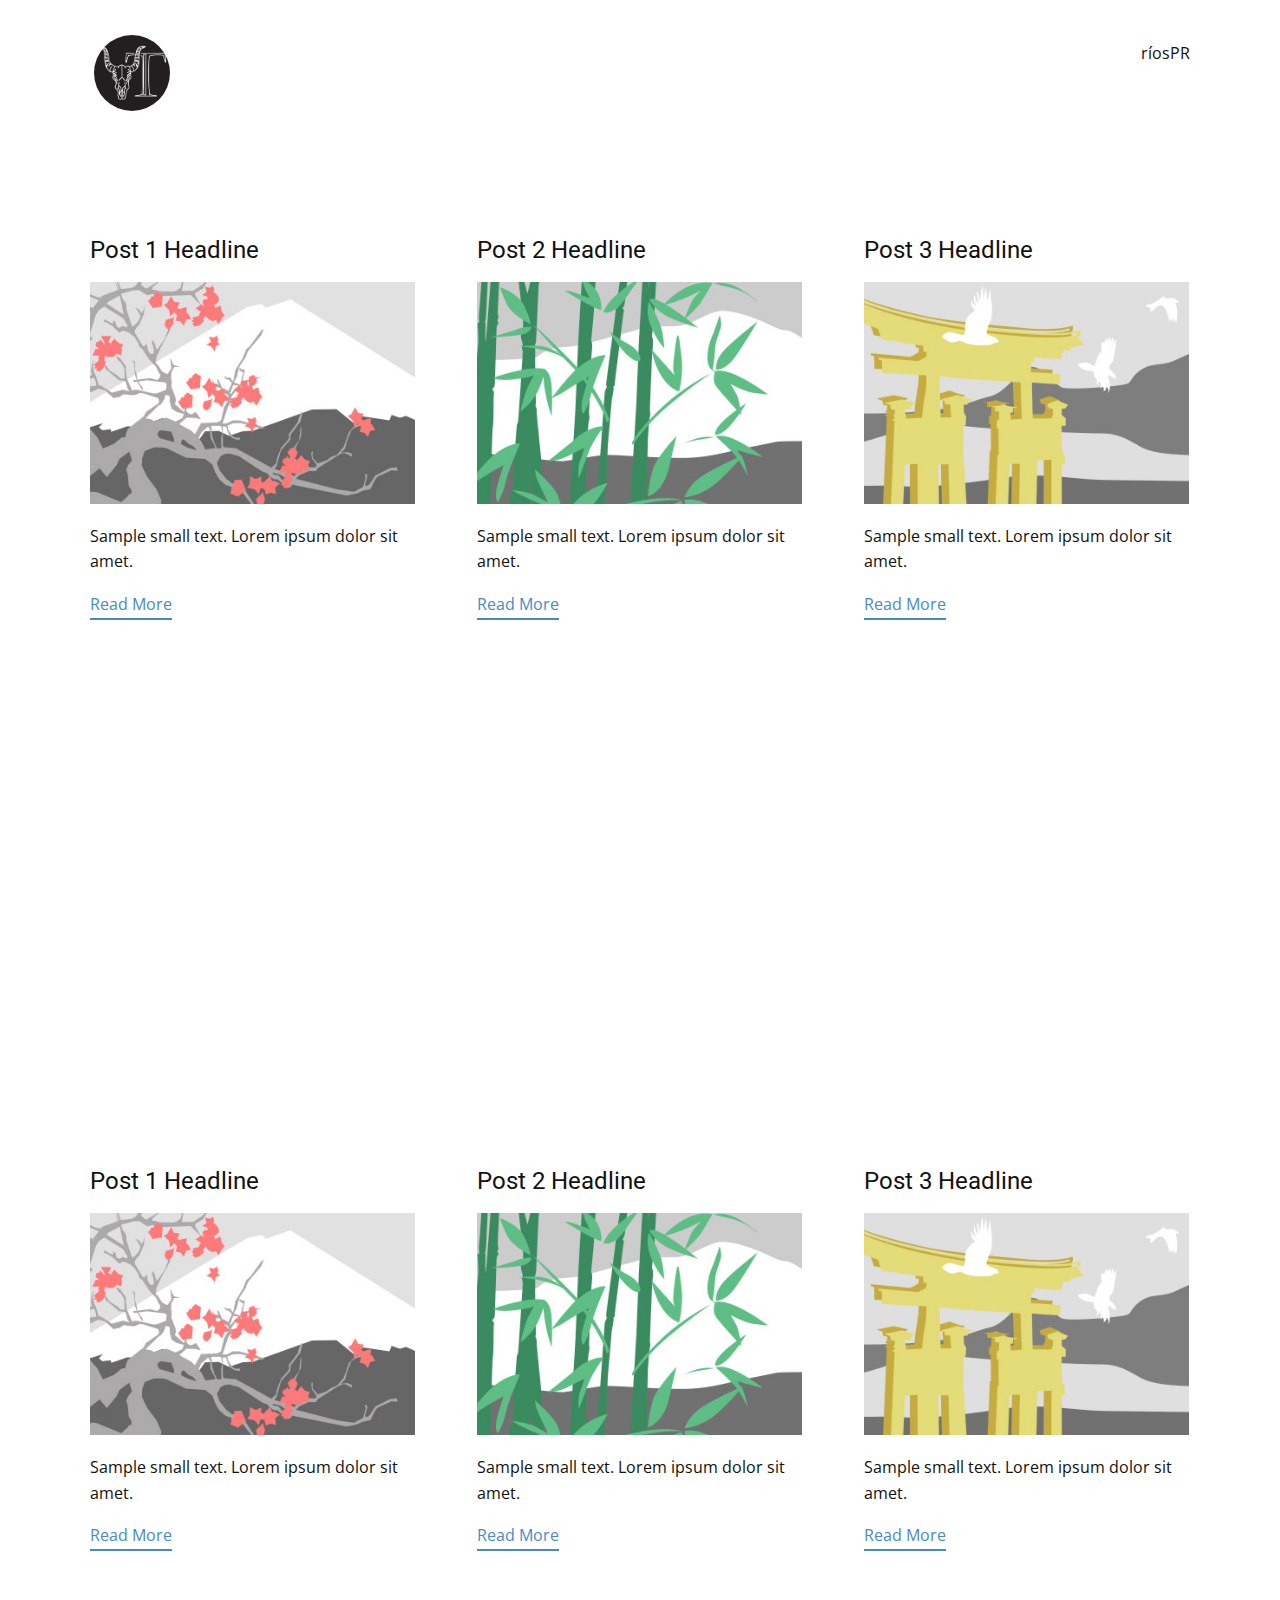
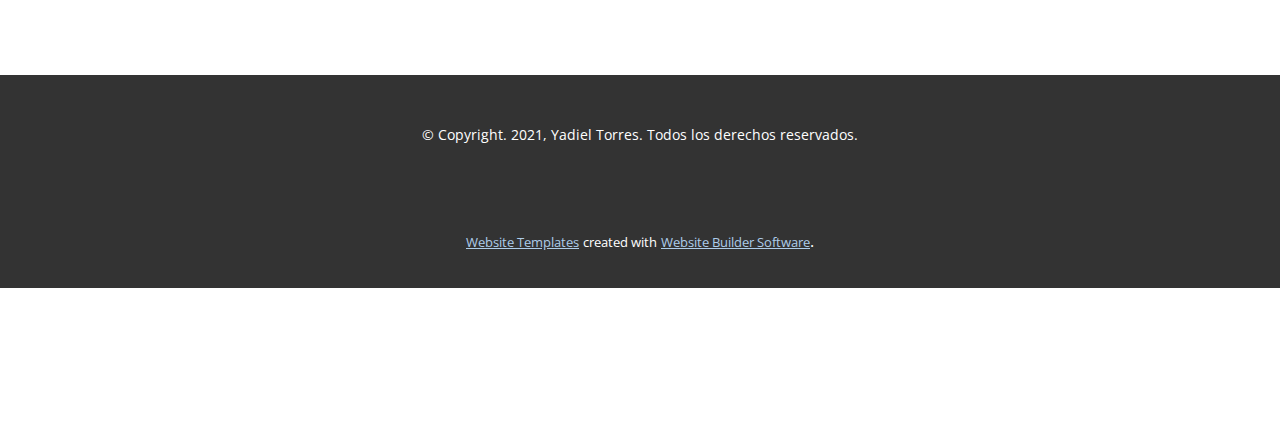
<file: blog/blog.html>
<html style="font-size: 16px;"><head>
    <meta name="viewport" content="width=device-width, initial-scale=1.0">
    <meta charset="utf-8">
    <meta name="keywords" content="">
    <meta name="description" content="">
    <meta name="page_type" content="np-template-header-footer-from-plugin">
    <title>Blog Template</title>
    <link rel="stylesheet" href="../nicepage.css" media="screen">
<link rel="stylesheet" href="../Blog-Template.css" media="screen">
    <script class="u-script" type="text/javascript" src="../jquery.js" defer=""></script>
    <script class="u-script" type="text/javascript" src="../nicepage.js" defer=""></script>
    <meta name="generator" content="Nicepage 3.15.3, nicepage.com">
    <link id="u-theme-google-font" rel="stylesheet" href="https://fonts.googleapis.com/css?family=Roboto:100,100i,300,300i,400,400i,500,500i,700,700i,900,900i|Open+Sans:300,300i,400,400i,600,600i,700,700i,800,800i">
    
    
    
    <script type="application/ld+json">{
		"@context": "http://schema.org",
		"@type": "Organization",
		"name": "embalsesPR",
		"url": "index.html"
}</script>
    <meta property="og:title" content="Blog Template">
    <meta property="og:type" content="website">
    <meta name="theme-color" content="#478ac9">
    <link rel="canonical" href="../index.html">
    <meta property="og:url" content="index.html">
  </head>
  <body class="u-body"><header class="u-clearfix u-header u-header" id="sec-fd80"><div class="u-clearfix u-sheet u-valign-middle u-sheet-1">
        <nav class="u-menu u-menu-dropdown u-offcanvas u-menu-1">
          <div class="menu-collapse" style="font-size: 1rem; letter-spacing: 0px;">
            <a class="u-button-style u-custom-left-right-menu-spacing u-custom-padding-bottom u-custom-top-bottom-menu-spacing u-nav-link u-text-active-palette-1-base u-text-hover-palette-2-base" href="#">
              <svg><use xmlns:xlink="http://www.w3.org/1999/xlink" xlink:href="#menu-hamburger"></use></svg>
              <svg version="1.1" xmlns="http://www.w3.org/2000/svg" xmlns:xlink="http://www.w3.org/1999/xlink"><defs><symbol id="menu-hamburger" viewBox="0 0 16 16" style="width: 16px; height: 16px;"><rect y="1" width="16" height="2"></rect><rect y="7" width="16" height="2"></rect><rect y="13" width="16" height="2"></rect>
</symbol>
</defs></svg>
            </a>
          </div>
          <div class="u-custom-menu u-nav-container">
            <ul class="u-nav u-unstyled u-nav-1"><li class="u-nav-item"><a class="u-button-style u-nav-link u-text-active-palette-1-base u-text-hover-palette-2-base" href="../ríosPR.html" style="padding: 10px 20px;">ríosPR</a>
</li></ul>
          </div>
          <div class="u-custom-menu u-nav-container-collapse">
            <div class="u-black u-container-style u-inner-container-layout u-opacity u-opacity-95 u-sidenav">
              <div class="u-sidenav-overflow">
                <div class="u-menu-close"></div>
                <ul class="u-align-center u-nav u-popupmenu-items u-unstyled u-nav-2"><li class="u-nav-item"><a class="u-button-style u-nav-link" href="../ríosPR.html" style="padding: 10px 20px;">ríosPR</a>
</li></ul>
              </div>
            </div>
            <div class="u-black u-menu-overlay u-opacity u-opacity-70"></div>
          </div>
        </nav>
        <div class="u-image u-image-circle u-image-1" alt="" data-image-width="1500" data-image-height="1567" data-href="https://yadielweb.github.io/"></div>
      </div></header>
    <section class="u-clearfix u-section-1" id="sec-f5a2">
      <div class="u-clearfix u-sheet u-valign-middle u-sheet-1"><!--blog--><!--blog_options_json--><!--{"type":"Recent","source":"","tags":"","count":"","gridProps":[{"mode":"XL","columns":3,"gap":22,"styles":".u-section-1 .u-repeater-1 {grid-auto-rows: [[XL_VALUE]] !important}"},{"mode":"LG","columns":3,"gap":22,"styles":"@media (max-width: 1199px) {.u-section-1 .u-repeater-1 {grid-auto-rows: [[LG_VALUE]] !important}}"},{"mode":"MD","columns":2,"gap":22,"styles":"@media (max-width: 991px) {.u-section-1 .u-repeater-1 {grid-auto-rows: [[MD_VALUE]] !important}}"},{"mode":"SM","columns":1,"gap":22,"styles":"@media (max-width: 767px) {.u-section-1 .u-repeater-1 {grid-auto-rows: [[SM_VALUE]] !important}}"},{"mode":"XS","columns":1,"gap":22,"styles":"@media (max-width: 575px) {.u-section-1 .u-repeater-1 {grid-auto-rows: [[XS_VALUE]] !important}}"}]}--><!--/blog_options_json-->
        <div class="u-blog u-expanded-width u-repeater u-repeater-1"><!--blog_post-->
          <div class="u-blog-post u-container-style u-repeater-item u-white u-repeater-item-1">
            <div class="u-container-layout u-similar-container u-valign-top u-container-layout-1"><!--blog_post_header-->
              <h4 class="u-blog-control u-text u-text-1">
                <a class="u-post-header-link" href="../blog/post.html"><!--blog_post_header_content-->Post 1 Headline<!--/blog_post_header_content--></a>
              </h4><!--/blog_post_header--><!--blog_post_image-->
              <a class="u-post-header-link" href="../blog/post.html"><img alt="" class="u-blog-control u-expanded-width u-image u-image-default u-image-1" src="[data-uri]"></a><!--/blog_post_image--><!--blog_post_content-->
              <div class="u-blog-control u-post-content u-text u-text-2 fr-view">Sample small text. Lorem ipsum dolor sit amet.</div><!--/blog_post_content--><!--blog_post_readmore-->
              <a href="../blog/post.html" class="u-blog-control u-border-2 u-border-palette-1-base u-btn u-btn-rectangle u-button-style u-none u-btn-1"><!--blog_post_readmore_content-->Read More<!--/blog_post_readmore_content--></a><!--/blog_post_readmore-->
            </div>
          </div><div class="u-blog-post u-container-style u-repeater-item u-video-cover u-white">
            <div class="u-container-layout u-similar-container u-valign-top u-container-layout-2"><!--blog_post_header-->
              <h4 class="u-blog-control u-text u-text-3">
                <a class="u-post-header-link" href="../blog/post-1.html"><!--blog_post_header_content-->Post 2 Headline<!--/blog_post_header_content--></a>
              </h4><!--/blog_post_header--><!--blog_post_image-->
              <a class="u-post-header-link" href="../blog/post-1.html"><img alt="" class="u-blog-control u-expanded-width u-image u-image-default u-image-2" src="[data-uri]"></a><!--/blog_post_image--><!--blog_post_content-->
              <div class="u-blog-control u-post-content u-text u-text-4 fr-view">Sample small text. Lorem ipsum dolor sit amet.</div><!--/blog_post_content--><!--blog_post_readmore-->
              <a href="../blog/post-1.html" class="u-blog-control u-border-2 u-border-palette-1-base u-btn u-btn-rectangle u-button-style u-none u-btn-2"><!--blog_post_readmore_content-->Read More<!--/blog_post_readmore_content--></a><!--/blog_post_readmore-->
            </div>
          </div><div class="u-blog-post u-container-style u-repeater-item u-video-cover u-white">
            <div class="u-container-layout u-similar-container u-valign-top u-container-layout-3"><!--blog_post_header-->
              <h4 class="u-blog-control u-text u-text-5">
                <a class="u-post-header-link" href="../blog/post-2.html"><!--blog_post_header_content-->Post 3 Headline<!--/blog_post_header_content--></a>
              </h4><!--/blog_post_header--><!--blog_post_image-->
              <a class="u-post-header-link" href="../blog/post-2.html"><img alt="" class="u-blog-control u-expanded-width u-image u-image-default u-image-3" src="[data-uri]"></a><!--/blog_post_image--><!--blog_post_content-->
              <div class="u-blog-control u-post-content u-text u-text-6 fr-view">Sample small text. Lorem ipsum dolor sit amet.</div><!--/blog_post_content--><!--blog_post_readmore-->
              <a href="../blog/post-2.html" class="u-blog-control u-border-2 u-border-palette-1-base u-btn u-btn-rectangle u-button-style u-none u-btn-3"><!--blog_post_readmore_content-->Read More<!--/blog_post_readmore_content--></a><!--/blog_post_readmore-->
            </div>
          </div><div class="u-blog-post u-container-style u-repeater-item u-white u-repeater-item-1">
            <div class="u-container-layout u-similar-container u-valign-top u-container-layout-1"><!--blog_post_header-->
              <h4 class="u-blog-control u-text u-text-1">
                <a class="u-post-header-link" href="../blog/post-3.html"><!--blog_post_header_content-->Post 1 Headline<!--/blog_post_header_content--></a>
              </h4><!--/blog_post_header--><!--blog_post_image-->
              <a class="u-post-header-link" href="../blog/post-3.html"><img alt="" class="u-blog-control u-expanded-width u-image u-image-default u-image-1" src="[data-uri]"></a><!--/blog_post_image--><!--blog_post_content-->
              <div class="u-blog-control u-post-content u-text u-text-2 fr-view">Sample small text. Lorem ipsum dolor sit amet.</div><!--/blog_post_content--><!--blog_post_readmore-->
              <a href="../blog/post-3.html" class="u-blog-control u-border-2 u-border-palette-1-base u-btn u-btn-rectangle u-button-style u-none u-btn-1"><!--blog_post_readmore_content-->Read More<!--/blog_post_readmore_content--></a><!--/blog_post_readmore-->
            </div>
          </div><div class="u-blog-post u-container-style u-repeater-item u-video-cover u-white">
            <div class="u-container-layout u-similar-container u-valign-top u-container-layout-2"><!--blog_post_header-->
              <h4 class="u-blog-control u-text u-text-3">
                <a class="u-post-header-link" href="../blog/post-4.html"><!--blog_post_header_content-->Post 2 Headline<!--/blog_post_header_content--></a>
              </h4><!--/blog_post_header--><!--blog_post_image-->
              <a class="u-post-header-link" href="../blog/post-4.html"><img alt="" class="u-blog-control u-expanded-width u-image u-image-default u-image-2" src="[data-uri]"></a><!--/blog_post_image--><!--blog_post_content-->
              <div class="u-blog-control u-post-content u-text u-text-4 fr-view">Sample small text. Lorem ipsum dolor sit amet.</div><!--/blog_post_content--><!--blog_post_readmore-->
              <a href="../blog/post-4.html" class="u-blog-control u-border-2 u-border-palette-1-base u-btn u-btn-rectangle u-button-style u-none u-btn-2"><!--blog_post_readmore_content-->Read More<!--/blog_post_readmore_content--></a><!--/blog_post_readmore-->
            </div>
          </div><div class="u-blog-post u-container-style u-repeater-item u-video-cover u-white">
            <div class="u-container-layout u-similar-container u-valign-top u-container-layout-3"><!--blog_post_header-->
              <h4 class="u-blog-control u-text u-text-5">
                <a class="u-post-header-link" href="../blog/post-5.html"><!--blog_post_header_content-->Post 3 Headline<!--/blog_post_header_content--></a>
              </h4><!--/blog_post_header--><!--blog_post_image-->
              <a class="u-post-header-link" href="../blog/post-5.html"><img alt="" class="u-blog-control u-expanded-width u-image u-image-default u-image-3" src="[data-uri]"></a><!--/blog_post_image--><!--blog_post_content-->
              <div class="u-blog-control u-post-content u-text u-text-6 fr-view">Sample small text. Lorem ipsum dolor sit amet.</div><!--/blog_post_content--><!--blog_post_readmore-->
              <a href="../blog/post-5.html" class="u-blog-control u-border-2 u-border-palette-1-base u-btn u-btn-rectangle u-button-style u-none u-btn-3"><!--blog_post_readmore_content-->Read More<!--/blog_post_readmore_content--></a><!--/blog_post_readmore-->
            </div>
          </div><!--/blog_post--><!--blog_post-->
          <!--/blog_post--><!--blog_post-->
          <!--/blog_post-->
        </div><!--/blog-->
      </div>
    </section>
    <section class="u-clearfix u-section-2" id="sec-1a70">
      <div class="u-clearfix u-sheet u-sheet-1"></div>
    </section>
    
    
    <footer class="u-align-center u-clearfix u-footer u-grey-80 u-footer" id="sec-985b"><div class="u-clearfix u-sheet u-valign-middle u-sheet-1">
        <p class="u-align-center u-small-text u-text u-text-variant u-text-1">© Copyright. 2021, Yadiel Torres. Todos los derechos reservados.</p>
      </div></footer>
    <section class="u-backlink u-clearfix u-grey-80">
      <a class="u-link" href="https://nicepage.com/website-templates" target="_blank">
        <span>Website Templates</span>
      </a>
      <p class="u-text">
        <span>created with</span>
      </p>
      <a class="u-link" href="https://nicepage.com/" target="_blank">
        <span>Website Builder Software</span>
      </a>. 
    </section>
  
</body></html>
</file>
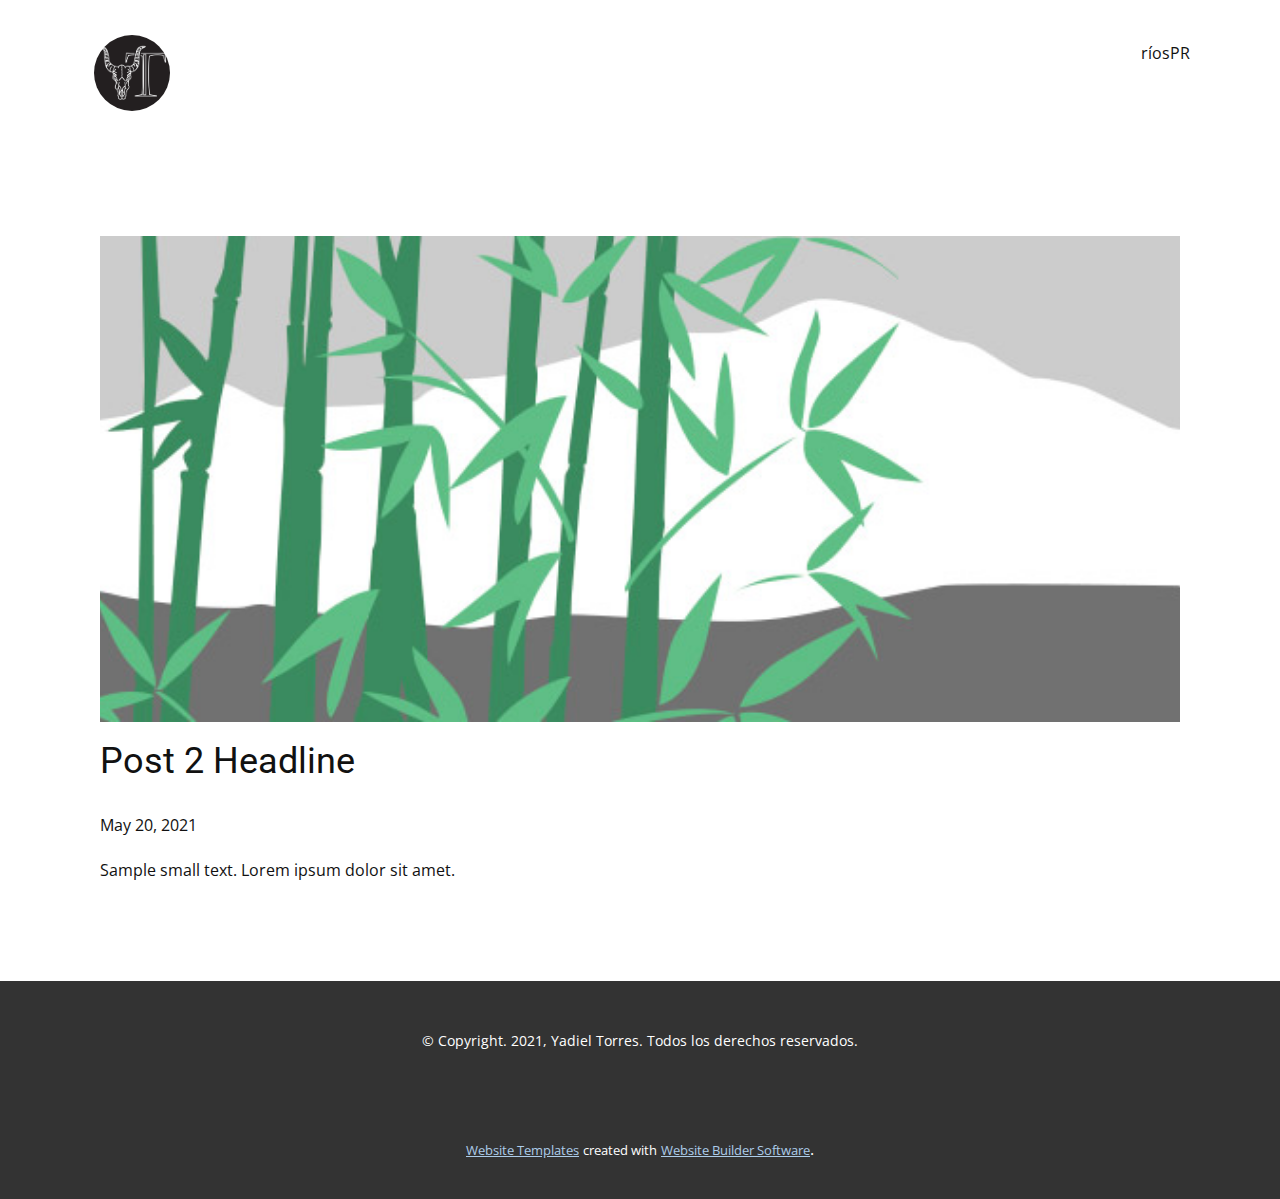
<file: blog/post-1.html>
<!doctype html>
<html style="font-size: 16px;"><head>
    <meta name="viewport" content="width=device-width, initial-scale=1.0">
    <meta charset="utf-8">
    <meta name="keywords" content="Post 1 Headline">
    <meta name="description" content="">
    <meta name="page_type" content="np-template-header-footer-from-plugin">
    <title>Post 2 Headline</title>
    <link rel="stylesheet" href="../nicepage.css" media="screen">
<link rel="stylesheet" href="../Post-Template.css" media="screen">
    <script class="u-script" type="text/javascript" src="../jquery.js" defer=""></script>
    <script class="u-script" type="text/javascript" src="../nicepage.js" defer=""></script>
    <meta name="generator" content="Nicepage 3.15.3, nicepage.com">
    <link id="u-theme-google-font" rel="stylesheet" href="https://fonts.googleapis.com/css?family=Roboto:100,100i,300,300i,400,400i,500,500i,700,700i,900,900i|Open+Sans:300,300i,400,400i,600,600i,700,700i,800,800i">
    
    
    <script type="application/ld+json">{
		"@context": "http://schema.org",
		"@type": "Organization",
		"name": "embalsesPR",
		"url": "index.html"
}</script>
    <meta property="og:title" content="Post Template">
    <meta property="og:type" content="website">
    <meta name="theme-color" content="#478ac9">
    <link rel="canonical" href="../index.html">
    <meta property="og:url" content="index.html">
  </head>
  <body class="u-body"><header class="u-clearfix u-header u-header" id="sec-fd80"><div class="u-clearfix u-sheet u-valign-middle u-sheet-1">
        <nav class="u-menu u-menu-dropdown u-offcanvas u-menu-1">
          <div class="menu-collapse" style="font-size: 1rem; letter-spacing: 0px;">
            <a class="u-button-style u-custom-left-right-menu-spacing u-custom-padding-bottom u-custom-top-bottom-menu-spacing u-nav-link u-text-active-palette-1-base u-text-hover-palette-2-base" href="#">
              <svg><use xmlns:xlink="http://www.w3.org/1999/xlink" xlink:href="#menu-hamburger"></use></svg>
              <svg version="1.1" xmlns="http://www.w3.org/2000/svg" xmlns:xlink="http://www.w3.org/1999/xlink"><defs><symbol id="menu-hamburger" viewBox="0 0 16 16" style="width: 16px; height: 16px;"><rect y="1" width="16" height="2"></rect><rect y="7" width="16" height="2"></rect><rect y="13" width="16" height="2"></rect>
</symbol>
</defs></svg>
            </a>
          </div>
          <div class="u-custom-menu u-nav-container">
            <ul class="u-nav u-unstyled u-nav-1"><li class="u-nav-item"><a class="u-button-style u-nav-link u-text-active-palette-1-base u-text-hover-palette-2-base" href="../ríosPR.html" style="padding: 10px 20px;">ríosPR</a>
</li></ul>
          </div>
          <div class="u-custom-menu u-nav-container-collapse">
            <div class="u-black u-container-style u-inner-container-layout u-opacity u-opacity-95 u-sidenav">
              <div class="u-sidenav-overflow">
                <div class="u-menu-close"></div>
                <ul class="u-align-center u-nav u-popupmenu-items u-unstyled u-nav-2"><li class="u-nav-item"><a class="u-button-style u-nav-link" href="../ríosPR.html" style="padding: 10px 20px;">ríosPR</a>
</li></ul>
              </div>
            </div>
            <div class="u-black u-menu-overlay u-opacity u-opacity-70"></div>
          </div>
        </nav>
        <div class="u-image u-image-circle u-image-1" alt="" data-image-width="1500" data-image-height="1567" data-href="https://yadielweb.github.io/"></div>
      </div></header>
    <section class="u-align-center u-clearfix u-section-1" id="sec-b09f">
      <div class="u-clearfix u-sheet u-valign-middle-md u-valign-middle-sm u-valign-middle-xs u-sheet-1"><!--post_details--><!--post_details_options_json--><!--{"source":""}--><!--/post_details_options_json--><!--blog_post-->
        <div class="u-container-style u-expanded-width u-post-details u-post-details-1">
          <div class="u-container-layout u-valign-middle u-container-layout-1"><!--blog_post_image-->
            <img alt="" class="u-blog-control u-expanded-width u-image u-image-default u-image-1" src="[data-uri]"><!--/blog_post_image--><!--blog_post_header-->
            <h2 class="u-blog-control u-text u-text-1">Post 2 Headline</h2><!--/blog_post_header--><!--blog_post_metadata-->
            <div class="u-blog-control u-metadata u-metadata-1"><!--blog_post_metadata_date-->
              <span class="u-meta-date u-meta-icon">May 20, 2021</span><!--/blog_post_metadata_date--><!--blog_post_metadata_category-->
              <!--/blog_post_metadata_category--><!--blog_post_metadata_comments-->
              <!--/blog_post_metadata_comments-->
            </div><!--/blog_post_metadata--><!--blog_post_content-->
            <div class="u-align-justify u-blog-control u-post-content u-text u-text-2 fr-view">
  Sample small text. Lorem ipsum dolor sit amet.
  </div><!--/blog_post_content-->
          </div>
        </div><!--/blog_post--><!--/post_details-->
      </div>
    </section>
    
    
    <footer class="u-align-center u-clearfix u-footer u-grey-80 u-footer" id="sec-985b"><div class="u-clearfix u-sheet u-valign-middle u-sheet-1">
        <p class="u-align-center u-small-text u-text u-text-variant u-text-1">© Copyright. 2021, Yadiel Torres. Todos los derechos reservados.</p>
      </div></footer>
    <section class="u-backlink u-clearfix u-grey-80">
      <a class="u-link" href="https://nicepage.com/website-templates" target="_blank">
        <span>Website Templates</span>
      </a>
      <p class="u-text">
        <span>created with</span>
      </p>
      <a class="u-link" href="https://nicepage.com/" target="_blank">
        <span>Website Builder Software</span>
      </a>. 
    </section>
  
</body></html>
</file>
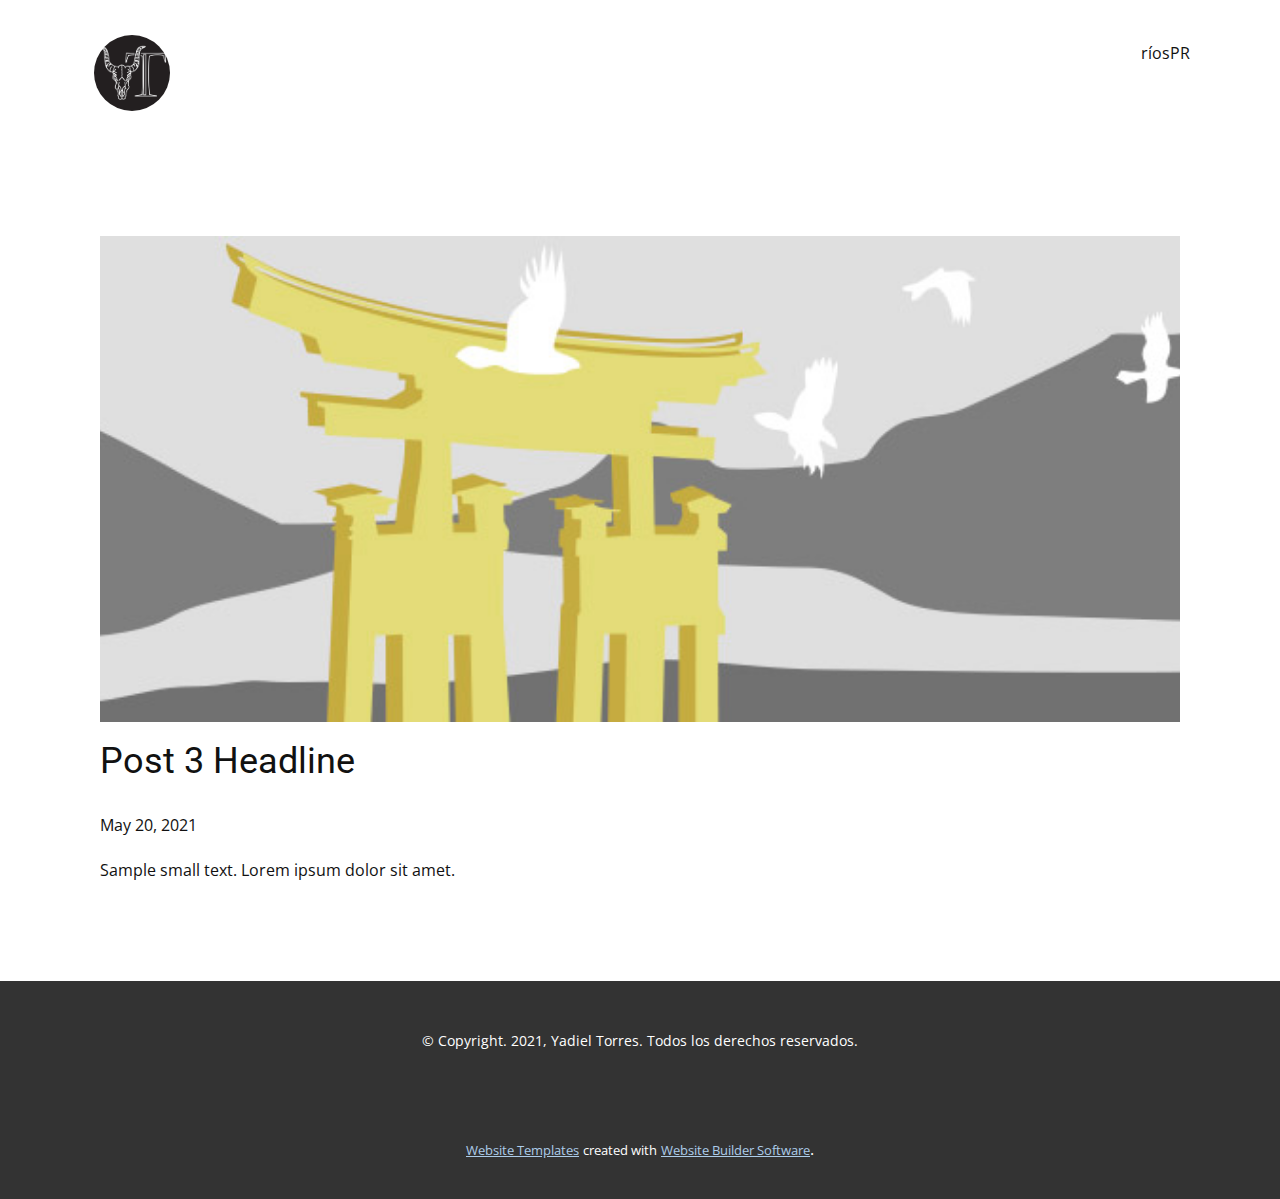
<file: blog/post-2.html>
<!doctype html>
<html style="font-size: 16px;"><head>
    <meta name="viewport" content="width=device-width, initial-scale=1.0">
    <meta charset="utf-8">
    <meta name="keywords" content="Post 1 Headline">
    <meta name="description" content="">
    <meta name="page_type" content="np-template-header-footer-from-plugin">
    <title>Post 3 Headline</title>
    <link rel="stylesheet" href="../nicepage.css" media="screen">
<link rel="stylesheet" href="../Post-Template.css" media="screen">
    <script class="u-script" type="text/javascript" src="../jquery.js" defer=""></script>
    <script class="u-script" type="text/javascript" src="../nicepage.js" defer=""></script>
    <meta name="generator" content="Nicepage 3.15.3, nicepage.com">
    <link id="u-theme-google-font" rel="stylesheet" href="https://fonts.googleapis.com/css?family=Roboto:100,100i,300,300i,400,400i,500,500i,700,700i,900,900i|Open+Sans:300,300i,400,400i,600,600i,700,700i,800,800i">
    
    
    <script type="application/ld+json">{
		"@context": "http://schema.org",
		"@type": "Organization",
		"name": "embalsesPR",
		"url": "index.html"
}</script>
    <meta property="og:title" content="Post Template">
    <meta property="og:type" content="website">
    <meta name="theme-color" content="#478ac9">
    <link rel="canonical" href="../index.html">
    <meta property="og:url" content="index.html">
  </head>
  <body class="u-body"><header class="u-clearfix u-header u-header" id="sec-fd80"><div class="u-clearfix u-sheet u-valign-middle u-sheet-1">
        <nav class="u-menu u-menu-dropdown u-offcanvas u-menu-1">
          <div class="menu-collapse" style="font-size: 1rem; letter-spacing: 0px;">
            <a class="u-button-style u-custom-left-right-menu-spacing u-custom-padding-bottom u-custom-top-bottom-menu-spacing u-nav-link u-text-active-palette-1-base u-text-hover-palette-2-base" href="#">
              <svg><use xmlns:xlink="http://www.w3.org/1999/xlink" xlink:href="#menu-hamburger"></use></svg>
              <svg version="1.1" xmlns="http://www.w3.org/2000/svg" xmlns:xlink="http://www.w3.org/1999/xlink"><defs><symbol id="menu-hamburger" viewBox="0 0 16 16" style="width: 16px; height: 16px;"><rect y="1" width="16" height="2"></rect><rect y="7" width="16" height="2"></rect><rect y="13" width="16" height="2"></rect>
</symbol>
</defs></svg>
            </a>
          </div>
          <div class="u-custom-menu u-nav-container">
            <ul class="u-nav u-unstyled u-nav-1"><li class="u-nav-item"><a class="u-button-style u-nav-link u-text-active-palette-1-base u-text-hover-palette-2-base" href="../ríosPR.html" style="padding: 10px 20px;">ríosPR</a>
</li></ul>
          </div>
          <div class="u-custom-menu u-nav-container-collapse">
            <div class="u-black u-container-style u-inner-container-layout u-opacity u-opacity-95 u-sidenav">
              <div class="u-sidenav-overflow">
                <div class="u-menu-close"></div>
                <ul class="u-align-center u-nav u-popupmenu-items u-unstyled u-nav-2"><li class="u-nav-item"><a class="u-button-style u-nav-link" href="../ríosPR.html" style="padding: 10px 20px;">ríosPR</a>
</li></ul>
              </div>
            </div>
            <div class="u-black u-menu-overlay u-opacity u-opacity-70"></div>
          </div>
        </nav>
        <div class="u-image u-image-circle u-image-1" alt="" data-image-width="1500" data-image-height="1567" data-href="https://yadielweb.github.io/"></div>
      </div></header>
    <section class="u-align-center u-clearfix u-section-1" id="sec-b09f">
      <div class="u-clearfix u-sheet u-valign-middle-md u-valign-middle-sm u-valign-middle-xs u-sheet-1"><!--post_details--><!--post_details_options_json--><!--{"source":""}--><!--/post_details_options_json--><!--blog_post-->
        <div class="u-container-style u-expanded-width u-post-details u-post-details-1">
          <div class="u-container-layout u-valign-middle u-container-layout-1"><!--blog_post_image-->
            <img alt="" class="u-blog-control u-expanded-width u-image u-image-default u-image-1" src="[data-uri]"><!--/blog_post_image--><!--blog_post_header-->
            <h2 class="u-blog-control u-text u-text-1">Post 3 Headline</h2><!--/blog_post_header--><!--blog_post_metadata-->
            <div class="u-blog-control u-metadata u-metadata-1"><!--blog_post_metadata_date-->
              <span class="u-meta-date u-meta-icon">May 20, 2021</span><!--/blog_post_metadata_date--><!--blog_post_metadata_category-->
              <!--/blog_post_metadata_category--><!--blog_post_metadata_comments-->
              <!--/blog_post_metadata_comments-->
            </div><!--/blog_post_metadata--><!--blog_post_content-->
            <div class="u-align-justify u-blog-control u-post-content u-text u-text-2 fr-view">
  Sample small text. Lorem ipsum dolor sit amet.
  </div><!--/blog_post_content-->
          </div>
        </div><!--/blog_post--><!--/post_details-->
      </div>
    </section>
    
    
    <footer class="u-align-center u-clearfix u-footer u-grey-80 u-footer" id="sec-985b"><div class="u-clearfix u-sheet u-valign-middle u-sheet-1">
        <p class="u-align-center u-small-text u-text u-text-variant u-text-1">© Copyright. 2021, Yadiel Torres. Todos los derechos reservados.</p>
      </div></footer>
    <section class="u-backlink u-clearfix u-grey-80">
      <a class="u-link" href="https://nicepage.com/website-templates" target="_blank">
        <span>Website Templates</span>
      </a>
      <p class="u-text">
        <span>created with</span>
      </p>
      <a class="u-link" href="https://nicepage.com/" target="_blank">
        <span>Website Builder Software</span>
      </a>. 
    </section>
  
</body></html>
</file>
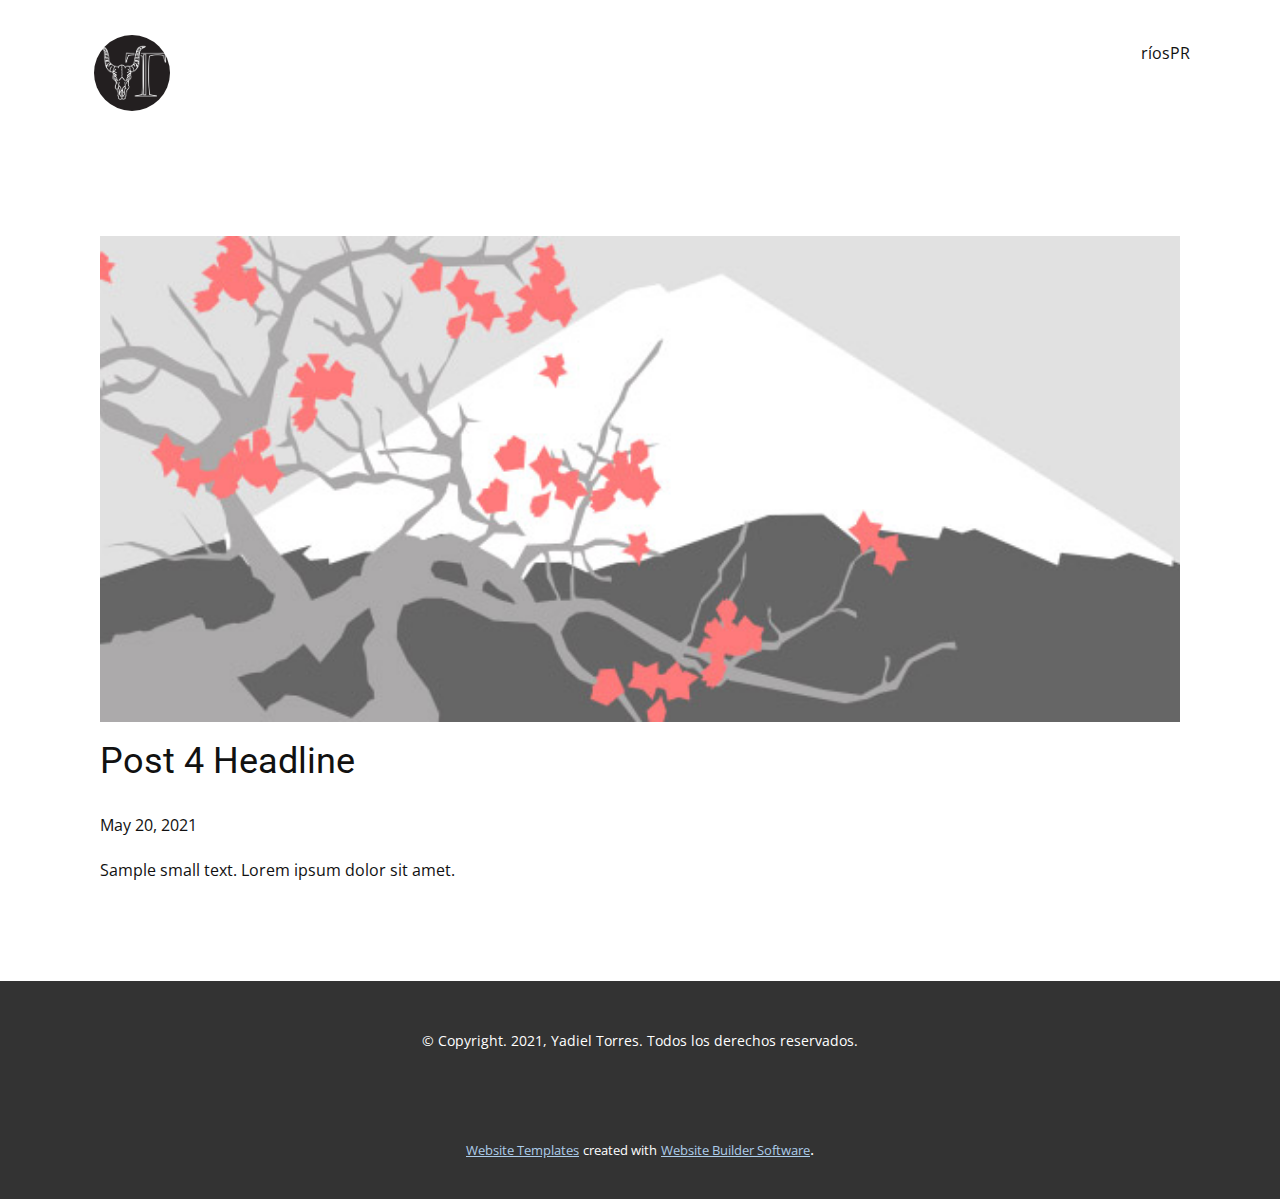
<file: blog/post-3.html>
<!doctype html>
<html style="font-size: 16px;"><head>
    <meta name="viewport" content="width=device-width, initial-scale=1.0">
    <meta charset="utf-8">
    <meta name="keywords" content="Post 1 Headline">
    <meta name="description" content="">
    <meta name="page_type" content="np-template-header-footer-from-plugin">
    <title>Post 4 Headline</title>
    <link rel="stylesheet" href="../nicepage.css" media="screen">
<link rel="stylesheet" href="../Post-Template.css" media="screen">
    <script class="u-script" type="text/javascript" src="../jquery.js" defer=""></script>
    <script class="u-script" type="text/javascript" src="../nicepage.js" defer=""></script>
    <meta name="generator" content="Nicepage 3.15.3, nicepage.com">
    <link id="u-theme-google-font" rel="stylesheet" href="https://fonts.googleapis.com/css?family=Roboto:100,100i,300,300i,400,400i,500,500i,700,700i,900,900i|Open+Sans:300,300i,400,400i,600,600i,700,700i,800,800i">
    
    
    <script type="application/ld+json">{
		"@context": "http://schema.org",
		"@type": "Organization",
		"name": "embalsesPR",
		"url": "index.html"
}</script>
    <meta property="og:title" content="Post Template">
    <meta property="og:type" content="website">
    <meta name="theme-color" content="#478ac9">
    <link rel="canonical" href="../index.html">
    <meta property="og:url" content="index.html">
  </head>
  <body class="u-body"><header class="u-clearfix u-header u-header" id="sec-fd80"><div class="u-clearfix u-sheet u-valign-middle u-sheet-1">
        <nav class="u-menu u-menu-dropdown u-offcanvas u-menu-1">
          <div class="menu-collapse" style="font-size: 1rem; letter-spacing: 0px;">
            <a class="u-button-style u-custom-left-right-menu-spacing u-custom-padding-bottom u-custom-top-bottom-menu-spacing u-nav-link u-text-active-palette-1-base u-text-hover-palette-2-base" href="#">
              <svg><use xmlns:xlink="http://www.w3.org/1999/xlink" xlink:href="#menu-hamburger"></use></svg>
              <svg version="1.1" xmlns="http://www.w3.org/2000/svg" xmlns:xlink="http://www.w3.org/1999/xlink"><defs><symbol id="menu-hamburger" viewBox="0 0 16 16" style="width: 16px; height: 16px;"><rect y="1" width="16" height="2"></rect><rect y="7" width="16" height="2"></rect><rect y="13" width="16" height="2"></rect>
</symbol>
</defs></svg>
            </a>
          </div>
          <div class="u-custom-menu u-nav-container">
            <ul class="u-nav u-unstyled u-nav-1"><li class="u-nav-item"><a class="u-button-style u-nav-link u-text-active-palette-1-base u-text-hover-palette-2-base" href="../ríosPR.html" style="padding: 10px 20px;">ríosPR</a>
</li></ul>
          </div>
          <div class="u-custom-menu u-nav-container-collapse">
            <div class="u-black u-container-style u-inner-container-layout u-opacity u-opacity-95 u-sidenav">
              <div class="u-sidenav-overflow">
                <div class="u-menu-close"></div>
                <ul class="u-align-center u-nav u-popupmenu-items u-unstyled u-nav-2"><li class="u-nav-item"><a class="u-button-style u-nav-link" href="../ríosPR.html" style="padding: 10px 20px;">ríosPR</a>
</li></ul>
              </div>
            </div>
            <div class="u-black u-menu-overlay u-opacity u-opacity-70"></div>
          </div>
        </nav>
        <div class="u-image u-image-circle u-image-1" alt="" data-image-width="1500" data-image-height="1567" data-href="https://yadielweb.github.io/"></div>
      </div></header>
    <section class="u-align-center u-clearfix u-section-1" id="sec-b09f">
      <div class="u-clearfix u-sheet u-valign-middle-md u-valign-middle-sm u-valign-middle-xs u-sheet-1"><!--post_details--><!--post_details_options_json--><!--{"source":""}--><!--/post_details_options_json--><!--blog_post-->
        <div class="u-container-style u-expanded-width u-post-details u-post-details-1">
          <div class="u-container-layout u-valign-middle u-container-layout-1"><!--blog_post_image-->
            <img alt="" class="u-blog-control u-expanded-width u-image u-image-default u-image-1" src="[data-uri]"><!--/blog_post_image--><!--blog_post_header-->
            <h2 class="u-blog-control u-text u-text-1">Post 4 Headline</h2><!--/blog_post_header--><!--blog_post_metadata-->
            <div class="u-blog-control u-metadata u-metadata-1"><!--blog_post_metadata_date-->
              <span class="u-meta-date u-meta-icon">May 20, 2021</span><!--/blog_post_metadata_date--><!--blog_post_metadata_category-->
              <!--/blog_post_metadata_category--><!--blog_post_metadata_comments-->
              <!--/blog_post_metadata_comments-->
            </div><!--/blog_post_metadata--><!--blog_post_content-->
            <div class="u-align-justify u-blog-control u-post-content u-text u-text-2 fr-view">
  Sample small text. Lorem ipsum dolor sit amet.
  </div><!--/blog_post_content-->
          </div>
        </div><!--/blog_post--><!--/post_details-->
      </div>
    </section>
    
    
    <footer class="u-align-center u-clearfix u-footer u-grey-80 u-footer" id="sec-985b"><div class="u-clearfix u-sheet u-valign-middle u-sheet-1">
        <p class="u-align-center u-small-text u-text u-text-variant u-text-1">© Copyright. 2021, Yadiel Torres. Todos los derechos reservados.</p>
      </div></footer>
    <section class="u-backlink u-clearfix u-grey-80">
      <a class="u-link" href="https://nicepage.com/website-templates" target="_blank">
        <span>Website Templates</span>
      </a>
      <p class="u-text">
        <span>created with</span>
      </p>
      <a class="u-link" href="https://nicepage.com/" target="_blank">
        <span>Website Builder Software</span>
      </a>. 
    </section>
  
</body></html>
</file>
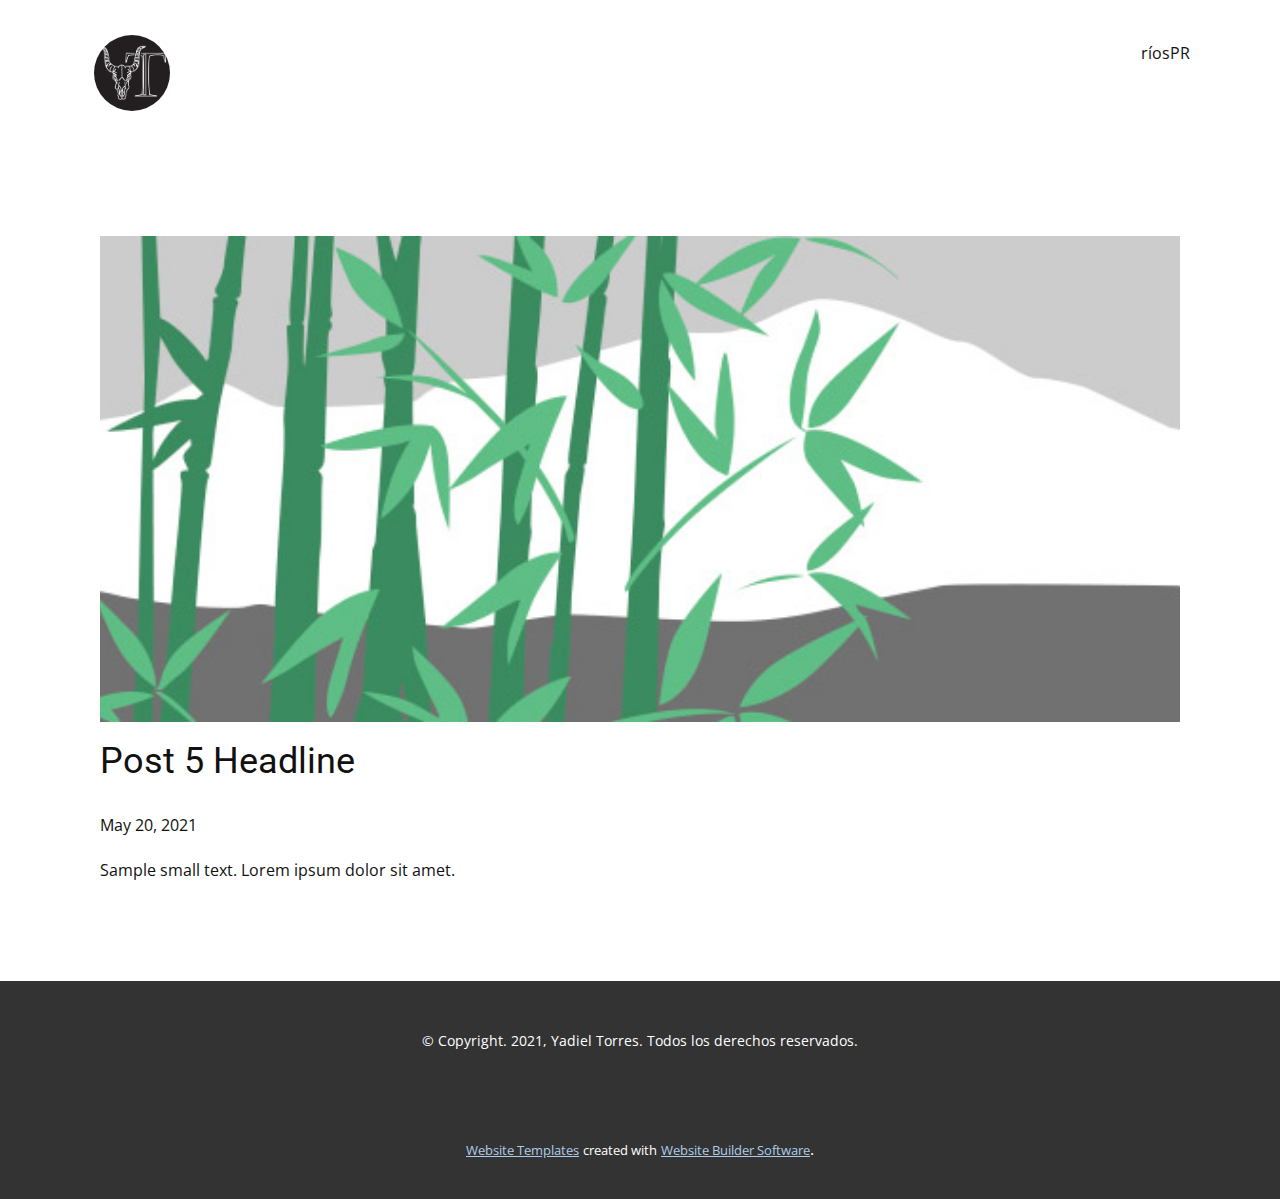
<file: blog/post-4.html>
<!doctype html>
<html style="font-size: 16px;"><head>
    <meta name="viewport" content="width=device-width, initial-scale=1.0">
    <meta charset="utf-8">
    <meta name="keywords" content="Post 1 Headline">
    <meta name="description" content="">
    <meta name="page_type" content="np-template-header-footer-from-plugin">
    <title>Post 5 Headline</title>
    <link rel="stylesheet" href="../nicepage.css" media="screen">
<link rel="stylesheet" href="../Post-Template.css" media="screen">
    <script class="u-script" type="text/javascript" src="../jquery.js" defer=""></script>
    <script class="u-script" type="text/javascript" src="../nicepage.js" defer=""></script>
    <meta name="generator" content="Nicepage 3.15.3, nicepage.com">
    <link id="u-theme-google-font" rel="stylesheet" href="https://fonts.googleapis.com/css?family=Roboto:100,100i,300,300i,400,400i,500,500i,700,700i,900,900i|Open+Sans:300,300i,400,400i,600,600i,700,700i,800,800i">
    
    
    <script type="application/ld+json">{
		"@context": "http://schema.org",
		"@type": "Organization",
		"name": "embalsesPR",
		"url": "index.html"
}</script>
    <meta property="og:title" content="Post Template">
    <meta property="og:type" content="website">
    <meta name="theme-color" content="#478ac9">
    <link rel="canonical" href="../index.html">
    <meta property="og:url" content="index.html">
  </head>
  <body class="u-body"><header class="u-clearfix u-header u-header" id="sec-fd80"><div class="u-clearfix u-sheet u-valign-middle u-sheet-1">
        <nav class="u-menu u-menu-dropdown u-offcanvas u-menu-1">
          <div class="menu-collapse" style="font-size: 1rem; letter-spacing: 0px;">
            <a class="u-button-style u-custom-left-right-menu-spacing u-custom-padding-bottom u-custom-top-bottom-menu-spacing u-nav-link u-text-active-palette-1-base u-text-hover-palette-2-base" href="#">
              <svg><use xmlns:xlink="http://www.w3.org/1999/xlink" xlink:href="#menu-hamburger"></use></svg>
              <svg version="1.1" xmlns="http://www.w3.org/2000/svg" xmlns:xlink="http://www.w3.org/1999/xlink"><defs><symbol id="menu-hamburger" viewBox="0 0 16 16" style="width: 16px; height: 16px;"><rect y="1" width="16" height="2"></rect><rect y="7" width="16" height="2"></rect><rect y="13" width="16" height="2"></rect>
</symbol>
</defs></svg>
            </a>
          </div>
          <div class="u-custom-menu u-nav-container">
            <ul class="u-nav u-unstyled u-nav-1"><li class="u-nav-item"><a class="u-button-style u-nav-link u-text-active-palette-1-base u-text-hover-palette-2-base" href="../ríosPR.html" style="padding: 10px 20px;">ríosPR</a>
</li></ul>
          </div>
          <div class="u-custom-menu u-nav-container-collapse">
            <div class="u-black u-container-style u-inner-container-layout u-opacity u-opacity-95 u-sidenav">
              <div class="u-sidenav-overflow">
                <div class="u-menu-close"></div>
                <ul class="u-align-center u-nav u-popupmenu-items u-unstyled u-nav-2"><li class="u-nav-item"><a class="u-button-style u-nav-link" href="../ríosPR.html" style="padding: 10px 20px;">ríosPR</a>
</li></ul>
              </div>
            </div>
            <div class="u-black u-menu-overlay u-opacity u-opacity-70"></div>
          </div>
        </nav>
        <div class="u-image u-image-circle u-image-1" alt="" data-image-width="1500" data-image-height="1567" data-href="https://yadielweb.github.io/"></div>
      </div></header>
    <section class="u-align-center u-clearfix u-section-1" id="sec-b09f">
      <div class="u-clearfix u-sheet u-valign-middle-md u-valign-middle-sm u-valign-middle-xs u-sheet-1"><!--post_details--><!--post_details_options_json--><!--{"source":""}--><!--/post_details_options_json--><!--blog_post-->
        <div class="u-container-style u-expanded-width u-post-details u-post-details-1">
          <div class="u-container-layout u-valign-middle u-container-layout-1"><!--blog_post_image-->
            <img alt="" class="u-blog-control u-expanded-width u-image u-image-default u-image-1" src="[data-uri]"><!--/blog_post_image--><!--blog_post_header-->
            <h2 class="u-blog-control u-text u-text-1">Post 5 Headline</h2><!--/blog_post_header--><!--blog_post_metadata-->
            <div class="u-blog-control u-metadata u-metadata-1"><!--blog_post_metadata_date-->
              <span class="u-meta-date u-meta-icon">May 20, 2021</span><!--/blog_post_metadata_date--><!--blog_post_metadata_category-->
              <!--/blog_post_metadata_category--><!--blog_post_metadata_comments-->
              <!--/blog_post_metadata_comments-->
            </div><!--/blog_post_metadata--><!--blog_post_content-->
            <div class="u-align-justify u-blog-control u-post-content u-text u-text-2 fr-view">
  Sample small text. Lorem ipsum dolor sit amet.
  </div><!--/blog_post_content-->
          </div>
        </div><!--/blog_post--><!--/post_details-->
      </div>
    </section>
    
    
    <footer class="u-align-center u-clearfix u-footer u-grey-80 u-footer" id="sec-985b"><div class="u-clearfix u-sheet u-valign-middle u-sheet-1">
        <p class="u-align-center u-small-text u-text u-text-variant u-text-1">© Copyright. 2021, Yadiel Torres. Todos los derechos reservados.</p>
      </div></footer>
    <section class="u-backlink u-clearfix u-grey-80">
      <a class="u-link" href="https://nicepage.com/website-templates" target="_blank">
        <span>Website Templates</span>
      </a>
      <p class="u-text">
        <span>created with</span>
      </p>
      <a class="u-link" href="https://nicepage.com/" target="_blank">
        <span>Website Builder Software</span>
      </a>. 
    </section>
  
</body></html>
</file>
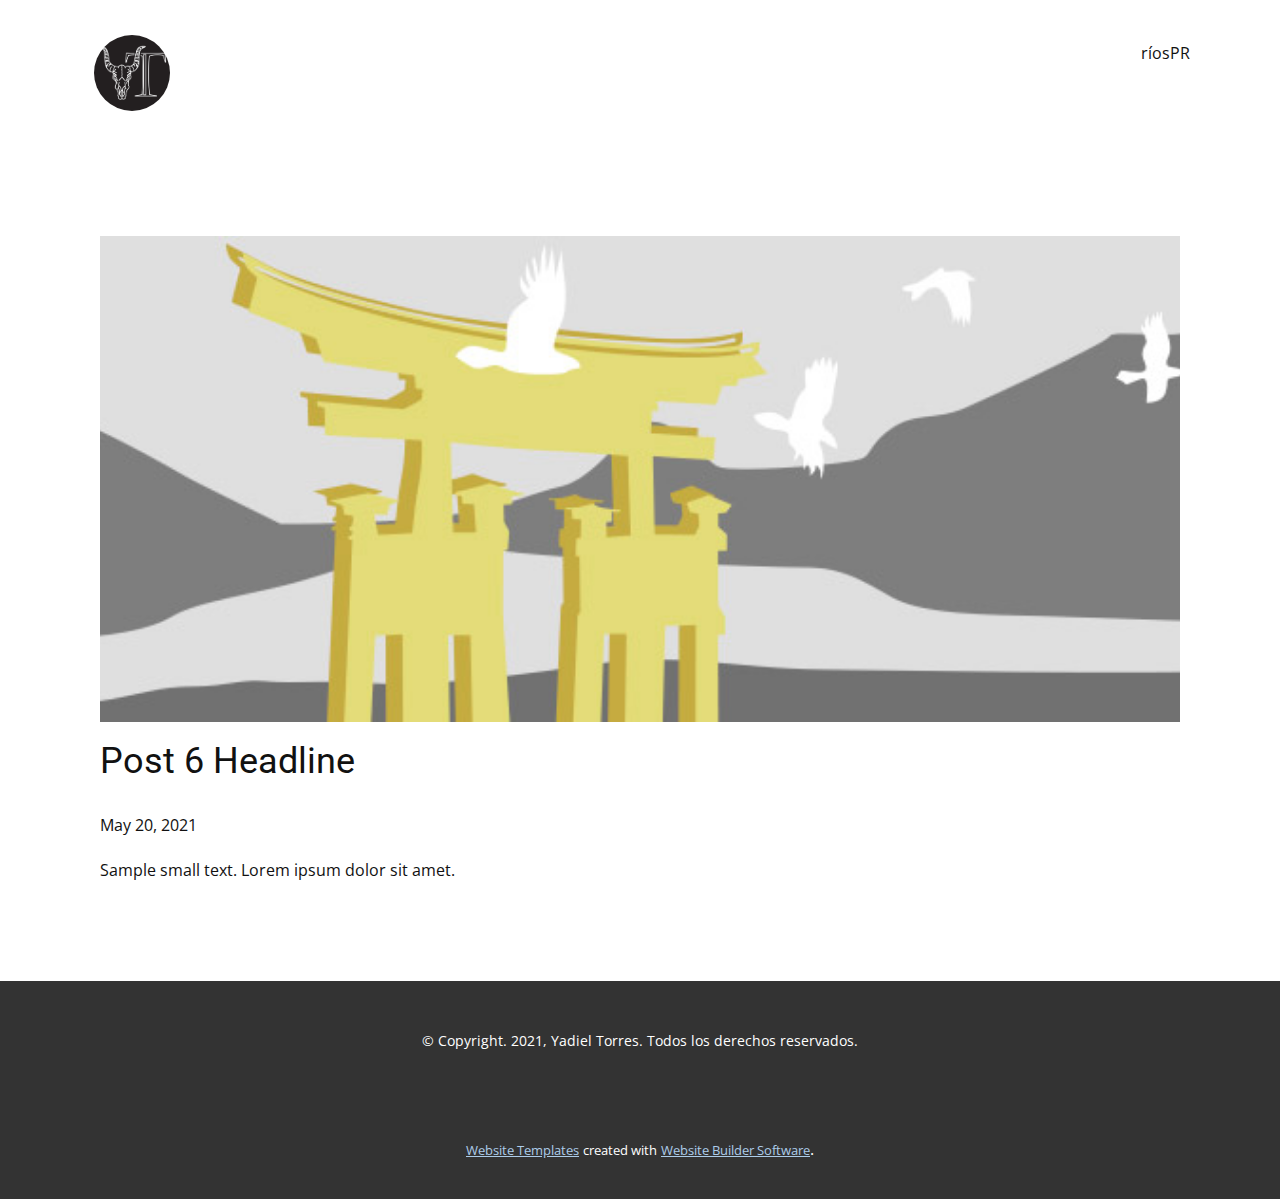
<file: blog/post-5.html>
<!doctype html>
<html style="font-size: 16px;"><head>
    <meta name="viewport" content="width=device-width, initial-scale=1.0">
    <meta charset="utf-8">
    <meta name="keywords" content="Post 1 Headline">
    <meta name="description" content="">
    <meta name="page_type" content="np-template-header-footer-from-plugin">
    <title>Post 6 Headline</title>
    <link rel="stylesheet" href="../nicepage.css" media="screen">
<link rel="stylesheet" href="../Post-Template.css" media="screen">
    <script class="u-script" type="text/javascript" src="../jquery.js" defer=""></script>
    <script class="u-script" type="text/javascript" src="../nicepage.js" defer=""></script>
    <meta name="generator" content="Nicepage 3.15.3, nicepage.com">
    <link id="u-theme-google-font" rel="stylesheet" href="https://fonts.googleapis.com/css?family=Roboto:100,100i,300,300i,400,400i,500,500i,700,700i,900,900i|Open+Sans:300,300i,400,400i,600,600i,700,700i,800,800i">
    
    
    <script type="application/ld+json">{
		"@context": "http://schema.org",
		"@type": "Organization",
		"name": "embalsesPR",
		"url": "index.html"
}</script>
    <meta property="og:title" content="Post Template">
    <meta property="og:type" content="website">
    <meta name="theme-color" content="#478ac9">
    <link rel="canonical" href="../index.html">
    <meta property="og:url" content="index.html">
  </head>
  <body class="u-body"><header class="u-clearfix u-header u-header" id="sec-fd80"><div class="u-clearfix u-sheet u-valign-middle u-sheet-1">
        <nav class="u-menu u-menu-dropdown u-offcanvas u-menu-1">
          <div class="menu-collapse" style="font-size: 1rem; letter-spacing: 0px;">
            <a class="u-button-style u-custom-left-right-menu-spacing u-custom-padding-bottom u-custom-top-bottom-menu-spacing u-nav-link u-text-active-palette-1-base u-text-hover-palette-2-base" href="#">
              <svg><use xmlns:xlink="http://www.w3.org/1999/xlink" xlink:href="#menu-hamburger"></use></svg>
              <svg version="1.1" xmlns="http://www.w3.org/2000/svg" xmlns:xlink="http://www.w3.org/1999/xlink"><defs><symbol id="menu-hamburger" viewBox="0 0 16 16" style="width: 16px; height: 16px;"><rect y="1" width="16" height="2"></rect><rect y="7" width="16" height="2"></rect><rect y="13" width="16" height="2"></rect>
</symbol>
</defs></svg>
            </a>
          </div>
          <div class="u-custom-menu u-nav-container">
            <ul class="u-nav u-unstyled u-nav-1"><li class="u-nav-item"><a class="u-button-style u-nav-link u-text-active-palette-1-base u-text-hover-palette-2-base" href="../ríosPR.html" style="padding: 10px 20px;">ríosPR</a>
</li></ul>
          </div>
          <div class="u-custom-menu u-nav-container-collapse">
            <div class="u-black u-container-style u-inner-container-layout u-opacity u-opacity-95 u-sidenav">
              <div class="u-sidenav-overflow">
                <div class="u-menu-close"></div>
                <ul class="u-align-center u-nav u-popupmenu-items u-unstyled u-nav-2"><li class="u-nav-item"><a class="u-button-style u-nav-link" href="../ríosPR.html" style="padding: 10px 20px;">ríosPR</a>
</li></ul>
              </div>
            </div>
            <div class="u-black u-menu-overlay u-opacity u-opacity-70"></div>
          </div>
        </nav>
        <div class="u-image u-image-circle u-image-1" alt="" data-image-width="1500" data-image-height="1567" data-href="https://yadielweb.github.io/"></div>
      </div></header>
    <section class="u-align-center u-clearfix u-section-1" id="sec-b09f">
      <div class="u-clearfix u-sheet u-valign-middle-md u-valign-middle-sm u-valign-middle-xs u-sheet-1"><!--post_details--><!--post_details_options_json--><!--{"source":""}--><!--/post_details_options_json--><!--blog_post-->
        <div class="u-container-style u-expanded-width u-post-details u-post-details-1">
          <div class="u-container-layout u-valign-middle u-container-layout-1"><!--blog_post_image-->
            <img alt="" class="u-blog-control u-expanded-width u-image u-image-default u-image-1" src="[data-uri]"><!--/blog_post_image--><!--blog_post_header-->
            <h2 class="u-blog-control u-text u-text-1">Post 6 Headline</h2><!--/blog_post_header--><!--blog_post_metadata-->
            <div class="u-blog-control u-metadata u-metadata-1"><!--blog_post_metadata_date-->
              <span class="u-meta-date u-meta-icon">May 20, 2021</span><!--/blog_post_metadata_date--><!--blog_post_metadata_category-->
              <!--/blog_post_metadata_category--><!--blog_post_metadata_comments-->
              <!--/blog_post_metadata_comments-->
            </div><!--/blog_post_metadata--><!--blog_post_content-->
            <div class="u-align-justify u-blog-control u-post-content u-text u-text-2 fr-view">
  Sample small text. Lorem ipsum dolor sit amet.
  </div><!--/blog_post_content-->
          </div>
        </div><!--/blog_post--><!--/post_details-->
      </div>
    </section>
    
    
    <footer class="u-align-center u-clearfix u-footer u-grey-80 u-footer" id="sec-985b"><div class="u-clearfix u-sheet u-valign-middle u-sheet-1">
        <p class="u-align-center u-small-text u-text u-text-variant u-text-1">© Copyright. 2021, Yadiel Torres. Todos los derechos reservados.</p>
      </div></footer>
    <section class="u-backlink u-clearfix u-grey-80">
      <a class="u-link" href="https://nicepage.com/website-templates" target="_blank">
        <span>Website Templates</span>
      </a>
      <p class="u-text">
        <span>created with</span>
      </p>
      <a class="u-link" href="https://nicepage.com/" target="_blank">
        <span>Website Builder Software</span>
      </a>. 
    </section>
  
</body></html>
</file>
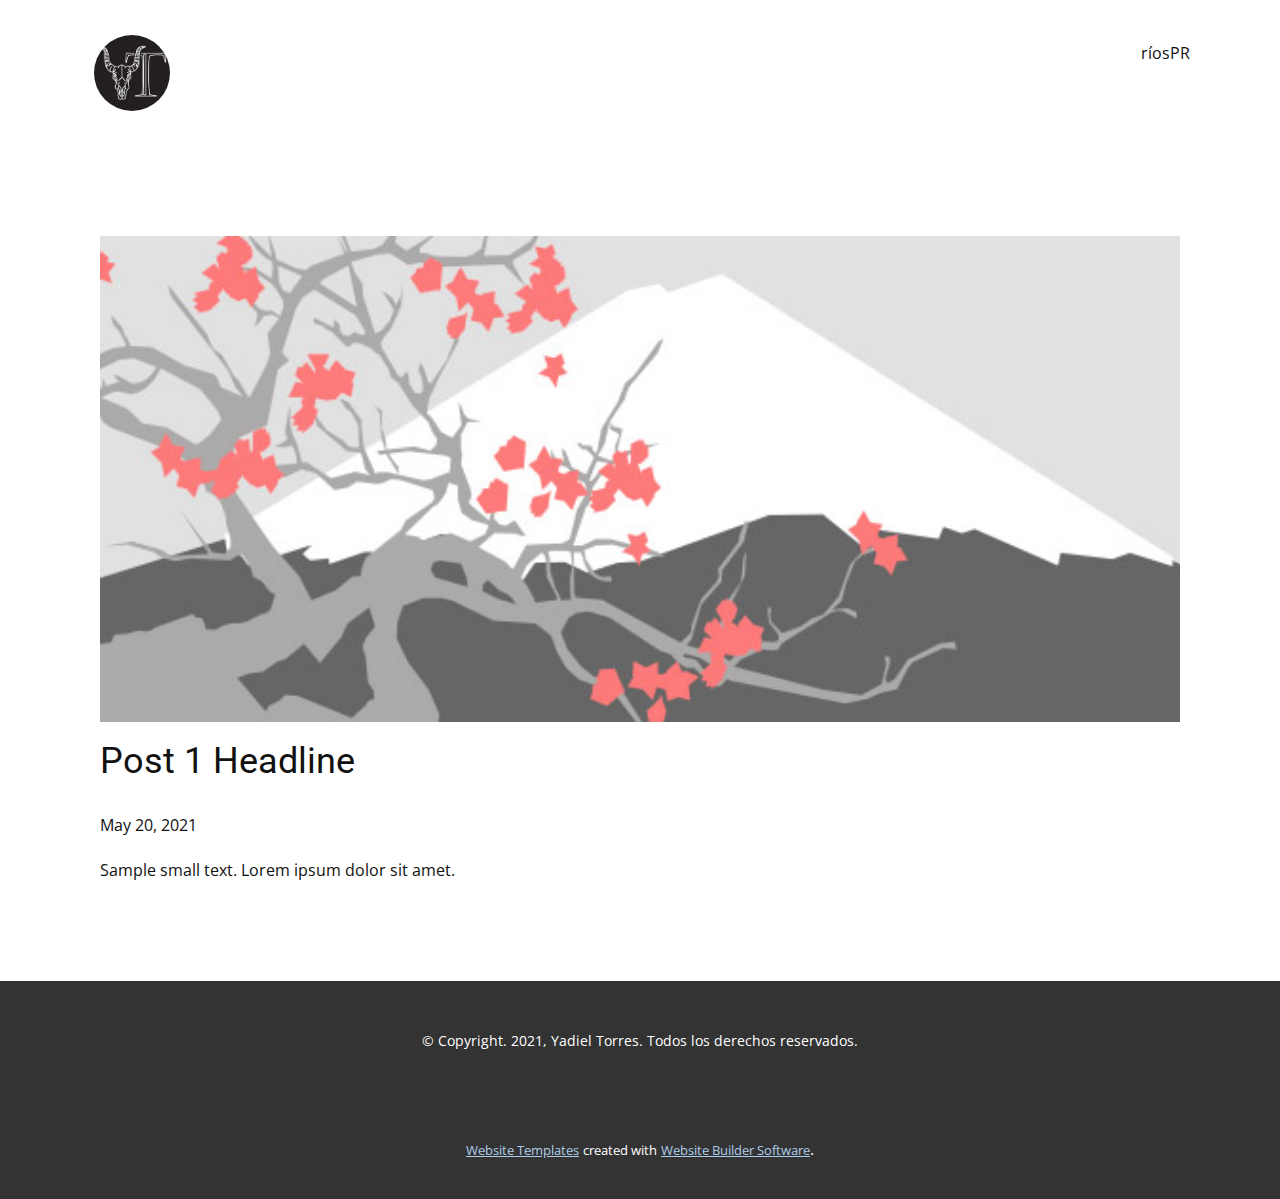
<file: blog/post.html>
<!doctype html>
<html style="font-size: 16px;"><head>
    <meta name="viewport" content="width=device-width, initial-scale=1.0">
    <meta charset="utf-8">
    <meta name="keywords" content="Post 1 Headline">
    <meta name="description" content="">
    <meta name="page_type" content="np-template-header-footer-from-plugin">
    <title>Post 1 Headline</title>
    <link rel="stylesheet" href="../nicepage.css" media="screen">
<link rel="stylesheet" href="../Post-Template.css" media="screen">
    <script class="u-script" type="text/javascript" src="../jquery.js" defer=""></script>
    <script class="u-script" type="text/javascript" src="../nicepage.js" defer=""></script>
    <meta name="generator" content="Nicepage 3.15.3, nicepage.com">
    <link id="u-theme-google-font" rel="stylesheet" href="https://fonts.googleapis.com/css?family=Roboto:100,100i,300,300i,400,400i,500,500i,700,700i,900,900i|Open+Sans:300,300i,400,400i,600,600i,700,700i,800,800i">
    
    
    <script type="application/ld+json">{
		"@context": "http://schema.org",
		"@type": "Organization",
		"name": "embalsesPR",
		"url": "index.html"
}</script>
    <meta property="og:title" content="Post Template">
    <meta property="og:type" content="website">
    <meta name="theme-color" content="#478ac9">
    <link rel="canonical" href="../index.html">
    <meta property="og:url" content="index.html">
  </head>
  <body class="u-body"><header class="u-clearfix u-header u-header" id="sec-fd80"><div class="u-clearfix u-sheet u-valign-middle u-sheet-1">
        <nav class="u-menu u-menu-dropdown u-offcanvas u-menu-1">
          <div class="menu-collapse" style="font-size: 1rem; letter-spacing: 0px;">
            <a class="u-button-style u-custom-left-right-menu-spacing u-custom-padding-bottom u-custom-top-bottom-menu-spacing u-nav-link u-text-active-palette-1-base u-text-hover-palette-2-base" href="#">
              <svg><use xmlns:xlink="http://www.w3.org/1999/xlink" xlink:href="#menu-hamburger"></use></svg>
              <svg version="1.1" xmlns="http://www.w3.org/2000/svg" xmlns:xlink="http://www.w3.org/1999/xlink"><defs><symbol id="menu-hamburger" viewBox="0 0 16 16" style="width: 16px; height: 16px;"><rect y="1" width="16" height="2"></rect><rect y="7" width="16" height="2"></rect><rect y="13" width="16" height="2"></rect>
</symbol>
</defs></svg>
            </a>
          </div>
          <div class="u-custom-menu u-nav-container">
            <ul class="u-nav u-unstyled u-nav-1"><li class="u-nav-item"><a class="u-button-style u-nav-link u-text-active-palette-1-base u-text-hover-palette-2-base" href="../ríosPR.html" style="padding: 10px 20px;">ríosPR</a>
</li></ul>
          </div>
          <div class="u-custom-menu u-nav-container-collapse">
            <div class="u-black u-container-style u-inner-container-layout u-opacity u-opacity-95 u-sidenav">
              <div class="u-sidenav-overflow">
                <div class="u-menu-close"></div>
                <ul class="u-align-center u-nav u-popupmenu-items u-unstyled u-nav-2"><li class="u-nav-item"><a class="u-button-style u-nav-link" href="../ríosPR.html" style="padding: 10px 20px;">ríosPR</a>
</li></ul>
              </div>
            </div>
            <div class="u-black u-menu-overlay u-opacity u-opacity-70"></div>
          </div>
        </nav>
        <div class="u-image u-image-circle u-image-1" alt="" data-image-width="1500" data-image-height="1567" data-href="https://yadielweb.github.io/"></div>
      </div></header>
    <section class="u-align-center u-clearfix u-section-1" id="sec-b09f">
      <div class="u-clearfix u-sheet u-valign-middle-md u-valign-middle-sm u-valign-middle-xs u-sheet-1"><!--post_details--><!--post_details_options_json--><!--{"source":""}--><!--/post_details_options_json--><!--blog_post-->
        <div class="u-container-style u-expanded-width u-post-details u-post-details-1">
          <div class="u-container-layout u-valign-middle u-container-layout-1"><!--blog_post_image-->
            <img alt="" class="u-blog-control u-expanded-width u-image u-image-default u-image-1" src="[data-uri]"><!--/blog_post_image--><!--blog_post_header-->
            <h2 class="u-blog-control u-text u-text-1">Post 1 Headline</h2><!--/blog_post_header--><!--blog_post_metadata-->
            <div class="u-blog-control u-metadata u-metadata-1"><!--blog_post_metadata_date-->
              <span class="u-meta-date u-meta-icon">May 20, 2021</span><!--/blog_post_metadata_date--><!--blog_post_metadata_category-->
              <!--/blog_post_metadata_category--><!--blog_post_metadata_comments-->
              <!--/blog_post_metadata_comments-->
            </div><!--/blog_post_metadata--><!--blog_post_content-->
            <div class="u-align-justify u-blog-control u-post-content u-text u-text-2 fr-view">
  Sample small text. Lorem ipsum dolor sit amet.
  </div><!--/blog_post_content-->
          </div>
        </div><!--/blog_post--><!--/post_details-->
      </div>
    </section>
    
    
    <footer class="u-align-center u-clearfix u-footer u-grey-80 u-footer" id="sec-985b"><div class="u-clearfix u-sheet u-valign-middle u-sheet-1">
        <p class="u-align-center u-small-text u-text u-text-variant u-text-1">© Copyright. 2021, Yadiel Torres. Todos los derechos reservados.</p>
      </div></footer>
    <section class="u-backlink u-clearfix u-grey-80">
      <a class="u-link" href="https://nicepage.com/website-templates" target="_blank">
        <span>Website Templates</span>
      </a>
      <p class="u-text">
        <span>created with</span>
      </p>
      <a class="u-link" href="https://nicepage.com/" target="_blank">
        <span>Website Builder Software</span>
      </a>. 
    </section>
  
</body></html>
</file>
